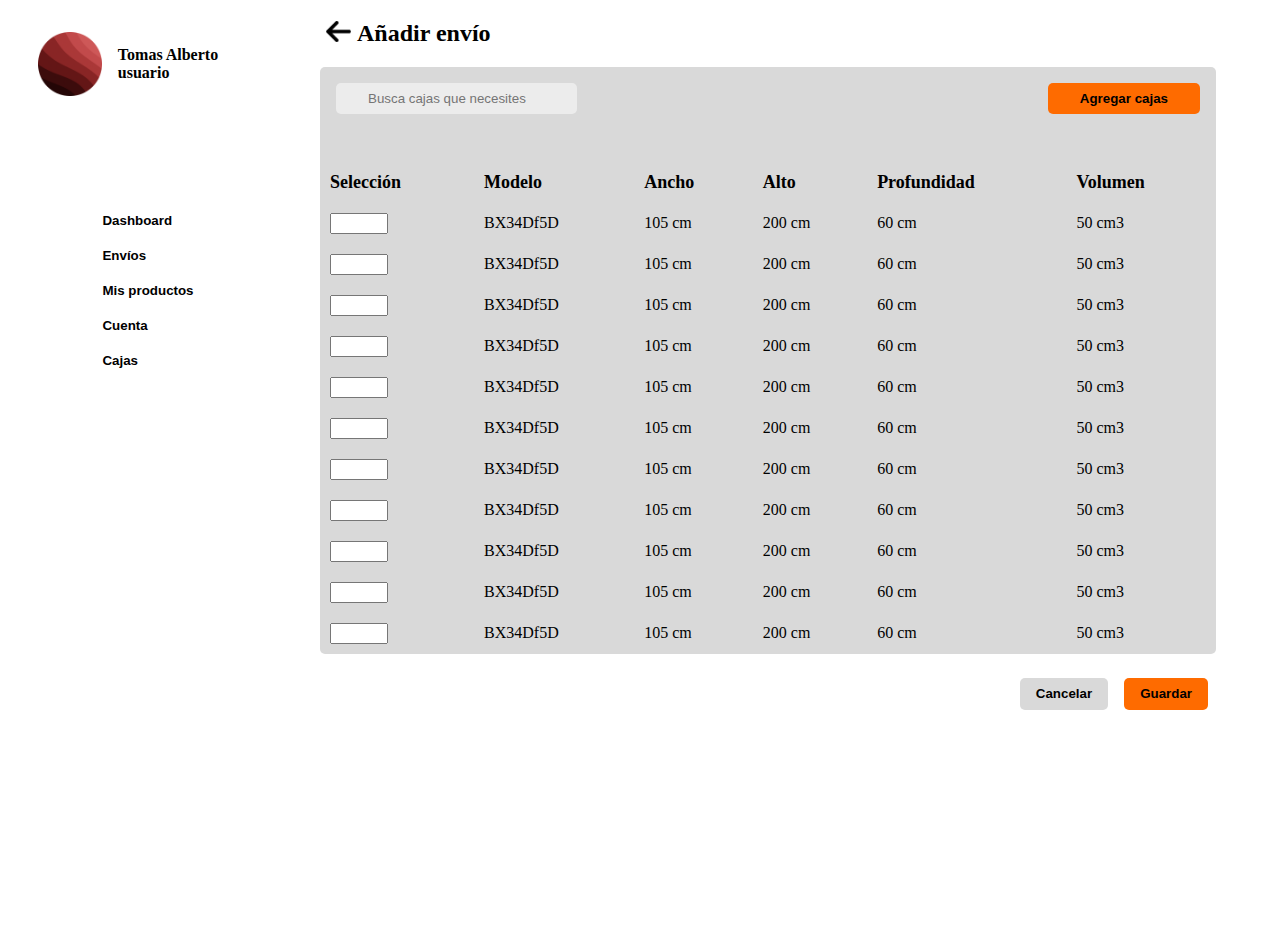
<file: app/index.html>
<!DOCTYPE html>
<html lang="en">
<head>
    <meta charset="UTF-8">
    <meta name="viewport" content="width=device-width, initial-scale=1.0">
    <link rel="stylesheet" href="./styles.css">
    <title>Document</title>
</head>
<body>
    <nav>
        <div id="profile-container">
            <img src="./image.png" alt="image_profile" id="profile">
            <div id="profile-data">
                <p>Tomas Alberto</p>
                <p>usuario</p>
            </div>
        </div>
        <ul>
            <li><button onclick="window.location.href = './pages/dashboardOpe.html'">Dashboard</button></li>
            <li><button>Envíos</button></li>
            <li><button>Mis productos</button></li>
            <li><button>Cuenta</button></li>
            <li><button>Cajas</button></li>
        </ul>
    </nav>
    <main>
        <header>
            <button id="back-button" onclick="window.history.back()"><img src="./back.png" alt="back button"></button>
            <h2>Añadir envío</h2>
        </header>

        <div id="table-container">
            <div id="table-header">
                <input type="text" placeholder="Busca cajas que necesites">
                <button  onclick="window.location.href = './pages/AgregarCajas.html'">Agregar cajas</button>
            </div>
            <table>
                <tr id="headers">
                    <th>Selección</th>
                    <th>Modelo</th>
                    <th>Ancho</th>
                    <th>Alto</th>
                    <th>Profundidad</th>
                    <th>Volumen</th>
                </tr>
                <tr>
                    <td><input type="number"></td>
                    <td>BX34Df5D</td>
                    <td>105 cm</td>
                    <td>200 cm</td>
                    <td>60 cm</td>
                    <td>50 cm3</td>
                </tr>
                <tr>
                    <td><input type="number"></td>
                    <td>BX34Df5D</td>
                    <td>105 cm</td>
                    <td>200 cm</td>
                    <td>60 cm</td>
                    <td>50 cm3</td>
                </tr>
                <tr>
                    <td><input type="number"></td>
                    <td>BX34Df5D</td>
                    <td>105 cm</td>
                    <td>200 cm</td>
                    <td>60 cm</td>
                    <td>50 cm3</td>
                </tr>
                <tr>
                    <td><input type="number"></td>
                    <td>BX34Df5D</td>
                    <td>105 cm</td>
                    <td>200 cm</td>
                    <td>60 cm</td>
                    <td>50 cm3</td>
                </tr>
                <tr>
                    <td><input type="number"></td>
                    <td>BX34Df5D</td>
                    <td>105 cm</td>
                    <td>200 cm</td>
                    <td>60 cm</td>
                    <td>50 cm3</td>
                </tr>
                <tr>
                    <td><input type="number"></td>
                    <td>BX34Df5D</td>
                    <td>105 cm</td>
                    <td>200 cm</td>
                    <td>60 cm</td>
                    <td>50 cm3</td>
                </tr>
                <tr>
                    <td><input type="number"></td>
                    <td>BX34Df5D</td>
                    <td>105 cm</td>
                    <td>200 cm</td>
                    <td>60 cm</td>
                    <td>50 cm3</td>
                </tr>
                <tr>
                    <td><input type="number"></td>
                    <td>BX34Df5D</td>
                    <td>105 cm</td>
                    <td>200 cm</td>
                    <td>60 cm</td>
                    <td>50 cm3</td>
                </tr>
                <tr>
                    <td><input type="number"></td>
                    <td>BX34Df5D</td>
                    <td>105 cm</td>
                    <td>200 cm</td>
                    <td>60 cm</td>
                    <td>50 cm3</td>
                </tr>
                <tr>
                    <td><input type="number"></td>
                    <td>BX34Df5D</td>
                    <td>105 cm</td>
                    <td>200 cm</td>
                    <td>60 cm</td>
                    <td>50 cm3</td>
                </tr>
                <tr>
                    <td><input type="number"></td>
                    <td>BX34Df5D</td>
                    <td>105 cm</td>
                    <td>200 cm</td>
                    <td>60 cm</td>
                    <td>50 cm3</td>
                </tr>
                
            </table>
        </div>
        
        <div id="action-buttons">
            <button id="cancelar">Cancelar</button>
            <button id="guardar">Guardar</button>
        </div>
    </main>
</body>
</html>
</file>
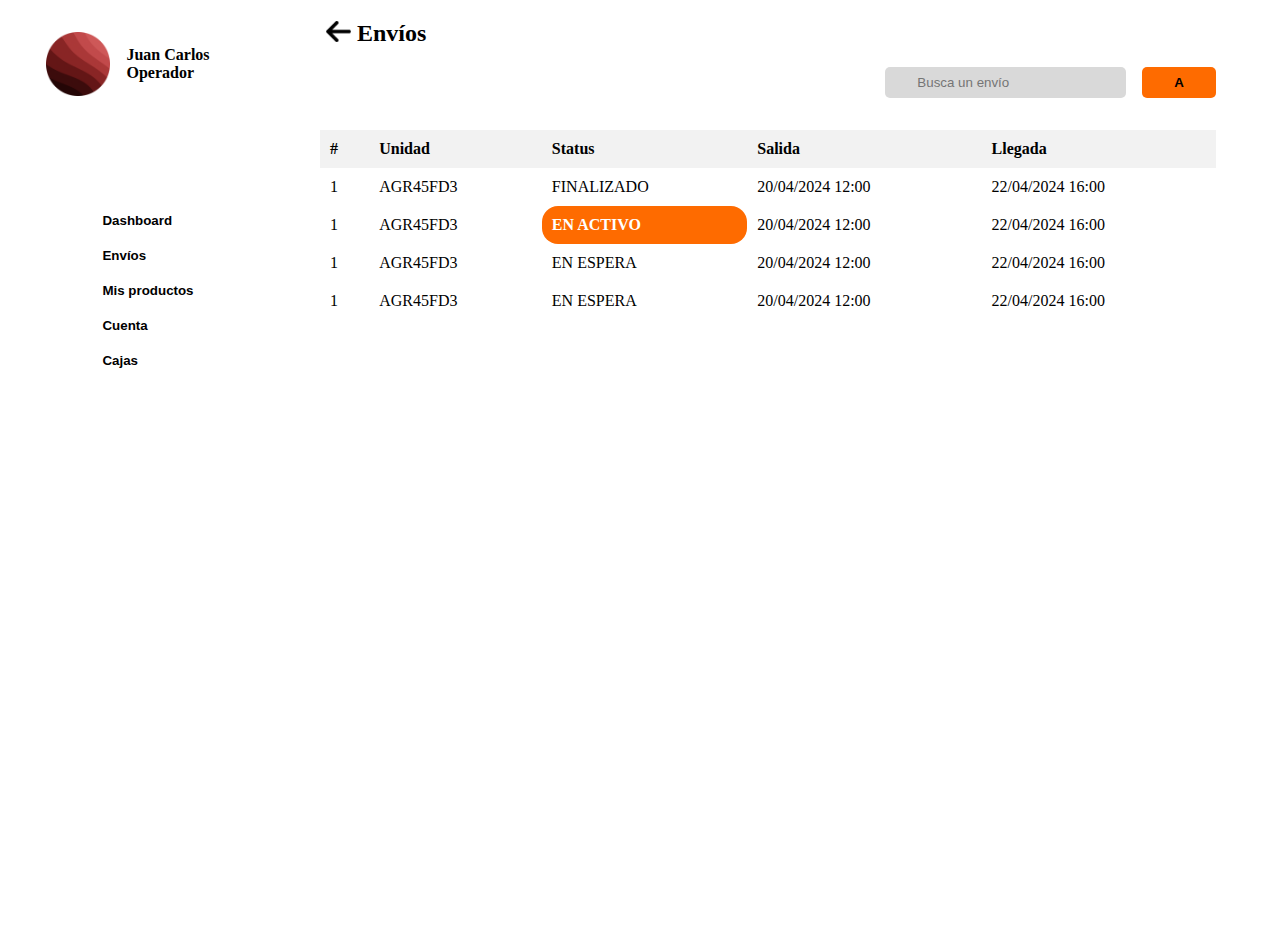
<file: app/pages/dashboardP.html>
<!DOCTYPE html>
<html lang="en">
<head>
    <meta charset="UTF-8">
    <meta name="viewport" content="width=device-width, initial-scale=1.0">
    <link rel="stylesheet" href="../css/dashboardP.css">
    <title>Document</title>
</head>
<body>
    <nav>
        <div id="profile-container">
            <img src="../image.png" alt="image_profile" id="profile">
            <div id="profile-data">
                <p>Juan Carlos</p>
                <p>Operador</p>
            </div>
        </div>
        <ul>
            <li><button onclick="window.location.href = 'dashboardOpe.html'">Dashboard</button></li>
            <li><button>Envíos</button></li>
            <li><button>Mis productos</button></li>
            <li><button>Cuenta</button></li>
            <li><button onclick="window.location.href = '../index.html'">Cajas</button></li>
        </ul>
    </nav>
    <main>
        <header>
            <button id="back-button" onclick="window.history.back()"><img src="../back.png" alt="back button"></button>
            <h2>Envíos</h2>
        </header>

        <div id="table-container">
            <div id="table-header">
                <input type="text" placeholder="Busca un envío">
                <button>A</button>
            </div>
            <table>
                <tr id="headers">
                    <th>#</th>
                    <th>Unidad</th>
                    <th>Status</th>
                    <th>Salida</th>
                    <th>Llegada</th>
                </tr>
                <tr id="shipments">
                    <td>1</td>
                    <td>AGR45FD3</td>
                    <td>FINALIZADO</td>
                    <td>20/04/2024 12:00</td>
                    <td>22/04/2024 16:00</td>
                </tr>
                <tr id="shipments">
                    <td>1</td>
                    <td>AGR45FD3</td>
                    <td class="active"><a href="./acomodo.html">EN ACTIVO</a></td>
                    <td>20/04/2024 12:00</td>
                    <td>22/04/2024 16:00</td>
                </tr>
                <tr id="shipments">
                    <td>1</td>
                    <td>AGR45FD3</td>
                    <td>EN ESPERA</td>
                    <td>20/04/2024 12:00</td>
                    <td>22/04/2024 16:00</td>
                </tr>
                <tr id="shipments">
                    <td>1</td>
                    <td>AGR45FD3</td>
                    <td>EN ESPERA</td>
                    <td>20/04/2024 12:00</td>
                    <td>22/04/2024 16:00</td>
                </tr>
            </table>
        </div>
    </main>
</body>
</html>
</file>
<file: app/styles.css>
body{
    margin: 0;
    padding: 0;
    display: flex;
}

nav{
    height: 100vh;
    min-width: 20%;
    padding-top: 2rem;
    display: flex;
    flex-direction: column;
    align-items: center;

    ul{
        margin-top: 7rem;
    }
    li{
        list-style: none;
        button{
            border: none;
            margin-bottom: 10px;
            background-color: transparent;
            font-weight: 700;
            border-radius: 5px;
            padding: 5px 1rem;
        }
        button:hover{
            background-color:#D9D9D9 ;
        }
    }

    #profile-container{
        display: flex;
        flex-direction: row;
        height: auto;
        justify-content: center;
        align-items: center;
        img{
            width: 4rem;
            height: 4rem;
        }

        p{
            font-weight: 700;
            margin: 0;
            padding: 0;
            margin-left: 1rem;
        }
    }
}

main{
    padding-left: 5%;
    width: 70%;
    header{
        display: flex;
        flex-direction: row;

        button{
            border:none;
            background-color: transparent;

            img{
                width: 25px;
                height: auto;
            }
        }
    }

    
    table{
        width: 100%;
        border-collapse: collapse;
        margin-top: 2rem;
        max-height: 80vh;
        input{
            width: 50px;
        }

        th, td {
            padding: 10px; /* Ajusta este valor según tu preferencia */
            text-align: left; /* Ajusta la alineación del texto si es necesario */
        }
        th {
            font-weight: 900; /* Color de fondo para las celdas de encabezado */
            font-size: large;
        }


    }

    #table-container{
        
        background-color: #D9D9D9;
        border-radius: 5px;
    }

    #action-buttons{
        display: flex;
        justify-content: flex-end;
        margin-top: 1rem;
        button{
            margin: .5rem;
            border: none;
        }

        #guardar{
            background-color: #FE6B00;
            border-radius: 5px;
            padding: .5rem 1rem;
            font-weight: 700;
            height: 2rem;
        }

        #cancelar{
            background-color: #D9D9D9;
            padding: .5rem 1rem;
            border-radius: 5px;
            font-weight: 700;
            height: 2rem;
        }
    }

    #table-header{
        display: flex;
        justify-content: space-between;
        padding: 1rem;

        input{
            border: none;
            background-color:#ececec;
            padding: .5rem 2rem;
            border-radius: 5px;
            margin-right: 1rem;

        }


        button{
            border: none;
            background-color: #FE6B00;
            border-radius: 5px;
            padding: .5rem 2rem;
            font-weight: 700;
        }
    }
}
</file>
<file: app/css/dashboardP.css>
body{
    margin: 0;
    padding: 0;
    display: flex;
}

nav{
    height: 100vh;
    min-width: 20%;
    padding-top: 2rem;
    display: flex;
    flex-direction: column;
    align-items: center;

    ul{
        margin-top: 7rem;
    }
    li{
        list-style: none;
        button{
            border: none;
            margin-bottom: 10px;
            background-color: transparent;
            font-weight: 700;
            border-radius: 5px;
            padding: 5px 1rem;
        }
        button:hover{
            background-color:#D9D9D9 ;
        }
    }

    #profile-container{
        display: flex;
        flex-direction: row;
        height: auto;
        justify-content: center;
        align-items: center;
        img{
            width: 4rem;
            height: 4rem;
        }

        p{
            font-weight: 700;
            margin: 0;
            padding: 0;
            margin-left: 1rem;
        }
    }
}

main{
    padding-left: 5%;
    width: 70%;
    header{
        display: flex;
        flex-direction: row;

        button{
            border:none;
            background-color: transparent;

            img{
                width: 25px;
                height: auto;
            }
        }
    }

    
    table{
        width: 100%;
        border-collapse: collapse;
        margin-top: 2rem;
        input{
            width: 50px;
        }

        th, td {
            padding: 10px; /* Ajusta este valor según tu preferencia */
            text-align: left; /* Ajusta la alineación del texto si es necesario */
        }
        th {
            background-color: #f2f2f2; /* Color de fondo para las celdas de encabezado */
        }


    }

    #action-buttons{
        display: flex;
        justify-content: flex-end;
        margin-top: 1rem;
        button{
            margin: .5rem;
            border: none;
        }

        #guardar{
            background-color: #FE6B00;
            border-radius: 5px;
            padding: .5rem 1rem;
        }

        #cancelar{
            background-color: #D9D9D9;
            padding: .5rem 1rem;
            border-radius: 5px;
        }
    }

    #table-header{
        display: flex;
        justify-content: flex-end;
        input{
            border: none;
            background-color:#D9D9D9;
            padding: .5rem 2rem;
            border-radius: 5px;
            margin-right: 1rem;

        }


        button{
            border: none;
            background-color: #FE6B00;
            border-radius: 5px;
            padding: .5rem 2rem;
            font-weight: 700;
        }
        
    }

    .active{
        background-color: #FE6B00;
        border-radius: 1rem;
        color: #ffffff;
        font-weight: 700;
        a{
            text-decoration: none;
            color: #ffffff;
        }
    }
}
</file>
